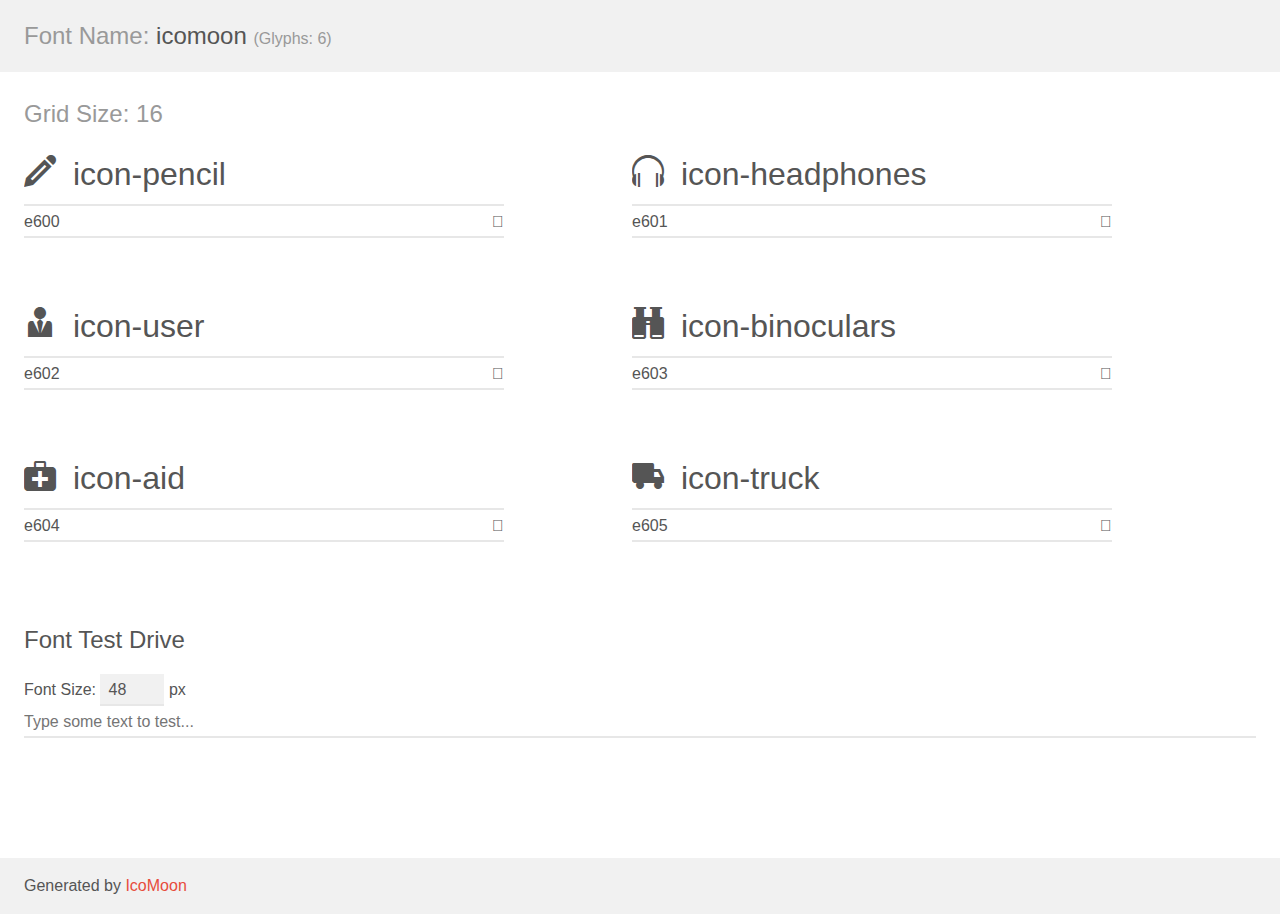
<file: Mimi-Sean/Sass Project/icomoon/demo.html>
<!doctype html>
<html>
<head>
	<meta charset="utf-8">
	<title>IcoMoon Demo</title>
	<meta name="description" content="An Icon Font Generated By IcoMoon.io">
	<meta name="viewport" content="width=device-width">
	<link rel="stylesheet" href="demo-files/demo.css">
	<link rel="stylesheet" href="style.css"></head>
<body>
	<div class="bgc1 clearfix">
		<h1 class="mhmm mvm"><span class="fgc1">Font Name:</span> icomoon <small class="fgc1">(Glyphs:&nbsp;6)</small></h1>
	</div>
	<div class="clearfix mhl ptl">
		<h1 class="mvm mtn bshadow fgc1">Grid Size: 16</h1>
		<div class="glyph fs1">
			<div class="clearfix bshadow0 pbs">
				<span class="icon-pencil"></span><span class="mls"> icon-pencil</span>
			</div>
			<fieldset class="fs0 size1of1 clearfix hidden-false">
				<input type="text" readonly value="e600" class="unit size1of2" />
				<input type="text" maxlength="1" readonly value="&#xe600;" class="unitRight size1of2 talign-right" />
			</fieldset>
			<div class="fs0 bshadow0 clearfix hidden-true">
				<span class="unit pvs fgc1">liga: </span>
				<input type="text" readonly value="" class="liga unitRight" />
			</div>
		</div>
		<div class="glyph fs1">
			<div class="clearfix bshadow0 pbs">
				<span class="icon-headphones"></span><span class="mls"> icon-headphones</span>
			</div>
			<fieldset class="fs0 size1of1 clearfix hidden-false">
				<input type="text" readonly value="e601" class="unit size1of2" />
				<input type="text" maxlength="1" readonly value="&#xe601;" class="unitRight size1of2 talign-right" />
			</fieldset>
			<div class="fs0 bshadow0 clearfix hidden-true">
				<span class="unit pvs fgc1">liga: </span>
				<input type="text" readonly value="" class="liga unitRight" />
			</div>
		</div>
		<div class="glyph fs1">
			<div class="clearfix bshadow0 pbs">
				<span class="icon-user"></span><span class="mls"> icon-user</span>
			</div>
			<fieldset class="fs0 size1of1 clearfix hidden-false">
				<input type="text" readonly value="e602" class="unit size1of2" />
				<input type="text" maxlength="1" readonly value="&#xe602;" class="unitRight size1of2 talign-right" />
			</fieldset>
			<div class="fs0 bshadow0 clearfix hidden-true">
				<span class="unit pvs fgc1">liga: </span>
				<input type="text" readonly value="" class="liga unitRight" />
			</div>
		</div>
		<div class="glyph fs1">
			<div class="clearfix bshadow0 pbs">
				<span class="icon-binoculars"></span><span class="mls"> icon-binoculars</span>
			</div>
			<fieldset class="fs0 size1of1 clearfix hidden-false">
				<input type="text" readonly value="e603" class="unit size1of2" />
				<input type="text" maxlength="1" readonly value="&#xe603;" class="unitRight size1of2 talign-right" />
			</fieldset>
			<div class="fs0 bshadow0 clearfix hidden-true">
				<span class="unit pvs fgc1">liga: </span>
				<input type="text" readonly value="" class="liga unitRight" />
			</div>
		</div>
		<div class="glyph fs1">
			<div class="clearfix bshadow0 pbs">
				<span class="icon-aid"></span><span class="mls"> icon-aid</span>
			</div>
			<fieldset class="fs0 size1of1 clearfix hidden-false">
				<input type="text" readonly value="e604" class="unit size1of2" />
				<input type="text" maxlength="1" readonly value="&#xe604;" class="unitRight size1of2 talign-right" />
			</fieldset>
			<div class="fs0 bshadow0 clearfix hidden-true">
				<span class="unit pvs fgc1">liga: </span>
				<input type="text" readonly value="" class="liga unitRight" />
			</div>
		</div>
		<div class="glyph fs1">
			<div class="clearfix bshadow0 pbs">
				<span class="icon-truck"></span><span class="mls"> icon-truck</span>
			</div>
			<fieldset class="fs0 size1of1 clearfix hidden-false">
				<input type="text" readonly value="e605" class="unit size1of2" />
				<input type="text" maxlength="1" readonly value="&#xe605;" class="unitRight size1of2 talign-right" />
			</fieldset>
			<div class="fs0 bshadow0 clearfix hidden-true">
				<span class="unit pvs fgc1">liga: </span>
				<input type="text" readonly value="" class="liga unitRight" />
			</div>
		</div>
	</div>

	<!--[if gt IE 8]><!-->
	<div class="mhl clearfix mbl">
		<h1>Font Test Drive</h1>
		<label>
			Font Size: <input id="fontSize" type="number" class="textbox0 mbm"
			min="8" value="48" />
			px
		</label>
		<input id="testText" type="text" class="phl size1of1 mvl"
		placeholder="Type some text to test..." value=""/>
		</label>
		<div id="testDrive" class="icon-">&nbsp;
		</div>
	</div>
	<!--<![endif]-->
	<div class="bgc1 clearfix">
		<p class="mhl">Generated by <a href="https://icomoon.io/app">IcoMoon</a></p>
	</div>

	<script src="demo-files/demo.js"></script>
</body>
</html>
</file>
<file: Mimi-Sean/Sass Project/icomoon/demo-files/demo.css>
body {
	padding: 0;
	margin: 0;
	font-family: sans-serif;
	font-size: 1em;
	line-height: 1.5;
	color: #555;
	background: #fff;
}
h1 {
	font-size: 1.5em;
	font-weight: normal;
}
small {
	font-size: .66666667em;
}
a {
	color: #e74c3c;
	text-decoration: none;
}
a:hover, a:focus {
	box-shadow: 0 1px #e74c3c;
}
.bshadow0, input {
	box-shadow: inset 0 -2px #e7e7e7;
}
input:hover {
	box-shadow: inset 0 -2px #ccc;
}
input, fieldset {
	font-size: 1em;
	margin: 0;
	padding: 0;
	border: 0;
}
input {
	color: inherit;
	line-height: 1.5;
	height: 1.5em;
	padding: .25em 0;
}
input:focus {
	outline: none;
	box-shadow: inset 0 -2px #449fdb;
}
.glyph {
	font-size: 16px;
	width: 15em;
	padding-bottom: 1em;
	margin-right: 4em;
	margin-bottom: 1em;
	float: left;
	overflow: hidden;
}
.liga {
	width: 80%;
	width: calc(100% - 2.5em);
}
.talign-right {
	text-align: right;
}
.talign-center {
	text-align: center;
}
.bgc1 {
	background: #f1f1f1;
}
.fgc1 {
	color: #999;
}
.fgc0 {
	color: #000;
}
p {
	margin-top: 1em;
	margin-bottom: 1em;
}
.mvm {
	margin-top: .75em;
	margin-bottom: .75em;
}
.mtn {
	margin-top: 0;
}
.mtl, .mal {
	margin-top: 1.5em;
}
.mbl, .mal {
	margin-bottom: 1.5em;
}
.mal, .mhl {
	margin-left: 1.5em;
	margin-right: 1.5em;
}
.mhmm {
	margin-left: 1em;
	margin-right: 1em;
}
.mls {
	margin-left: .25em;
}
.ptl {
	padding-top: 1.5em;
}
.pbs, .pvs {
	padding-bottom: .25em;
}
.pvs, .pts {
	padding-top: .25em;
}
.clearfix {
	zoom: 1;
}
.unit {
	float: left;
}
.unitRight {
	float: right;
}
.size1of2 {
	width: 50%;
}
.size1of1 {
	width: 100%;
}
.clearfix:before, .clearfix:after {
	content: " ";
	display: table;
}
.clearfix:after {
	clear: both;
}
.hidden-true {
	display: none;
}
.textbox0 {
	width: 3em;
	background: #f1f1f1;
	padding: .25em .5em;
	line-height: 1.5;
	height: 1.5em;
}
#testDrive {
	padding-top: 24px;
	line-height: 1.5;
}
.fs0 {
	font-size: 16px;
}
.fs1 {
	font-size: 32px;
}
</file>
<file: Mimi-Sean/Sass Project/icomoon/style.css>
@font-face {
	font-family: 'icomoon';
	src:url('fonts/icomoon.eot?j6x7ai');
	src:url('fonts/icomoon.eot?#iefixj6x7ai') format('embedded-opentype'),
		url('fonts/icomoon.woff?j6x7ai') format('woff'),
		url('fonts/icomoon.ttf?j6x7ai') format('truetype'),
		url('fonts/icomoon.svg?j6x7ai#icomoon') format('svg');
	font-weight: normal;
	font-style: normal;
}

[class^="icon-"], [class*=" icon-"] {
	font-family: 'icomoon';
	speak: none;
	font-style: normal;
	font-weight: normal;
	font-variant: normal;
	text-transform: none;
	line-height: 1;

	/* Better Font Rendering =========== */
	-webkit-font-smoothing: antialiased;
	-moz-osx-font-smoothing: grayscale;
}

.icon-pencil:before {
	content: "\e600";
}
.icon-headphones:before {
	content: "\e601";
}
.icon-user:before {
	content: "\e602";
}
.icon-binoculars:before {
	content: "\e603";
}
.icon-aid:before {
	content: "\e604";
}
.icon-truck:before {
	content: "\e605";
}
</file>
